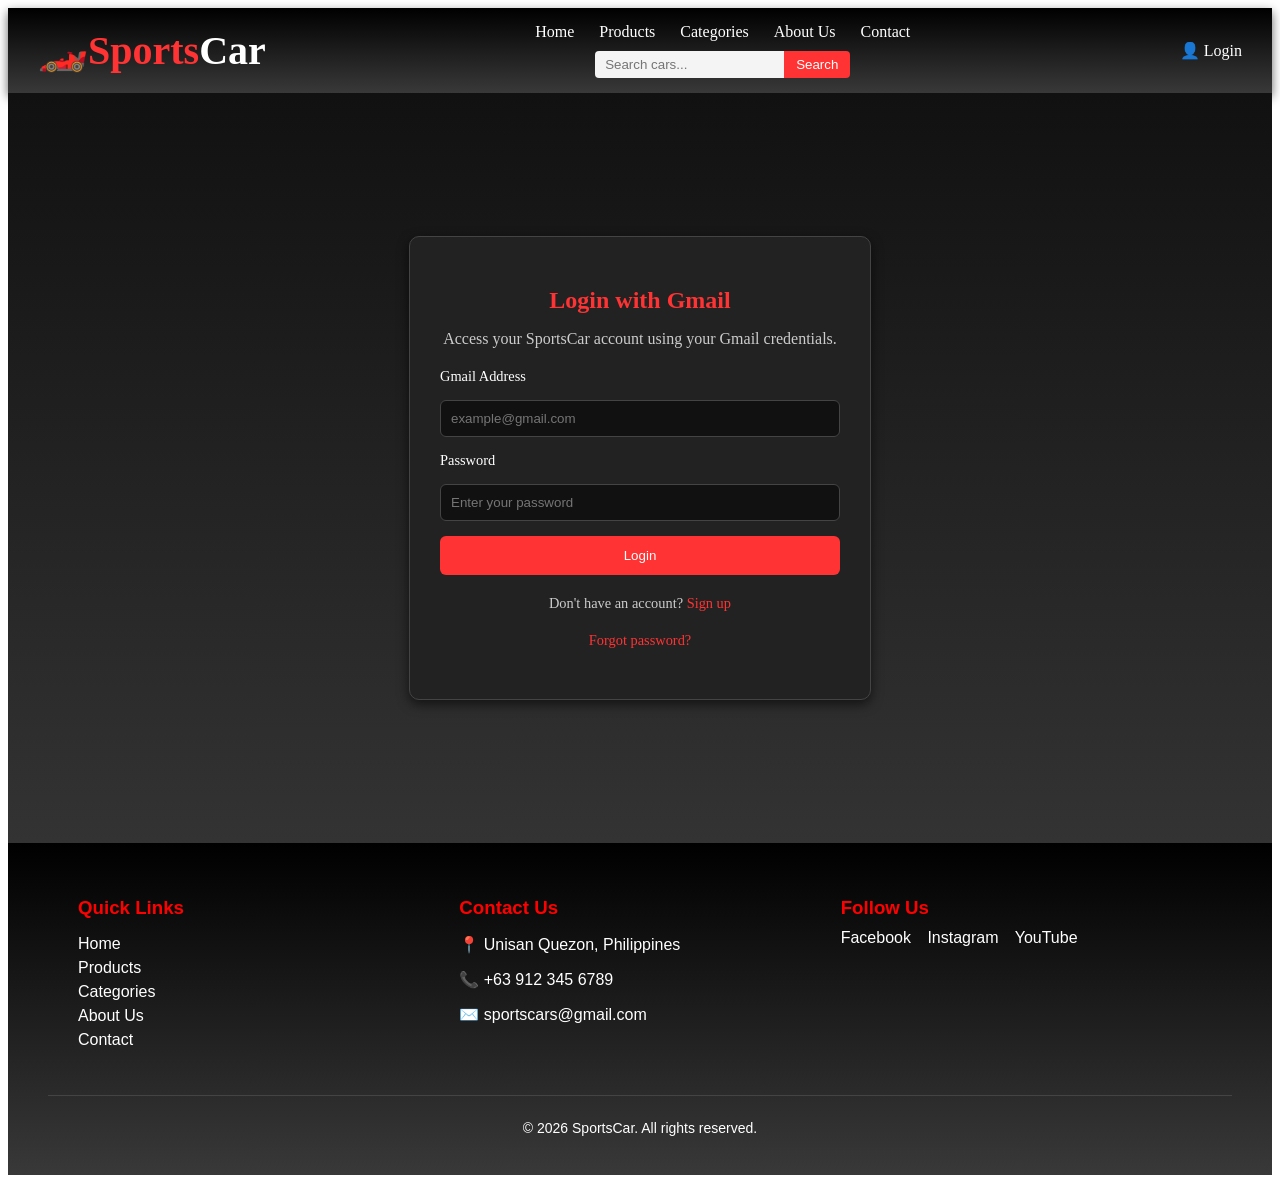
<file: login.html>
<!DOCTYPE html>
<html lang="en">
<head>
  <meta charset="UTF-8">
  <title>Login - SportsCar</title>
  <link rel="stylesheet" href="project.css">
</head>
<body>

<header>
  <div class="logo">
    <a href="index.html">🏎️ <span class="red">Sports</span><span class="white">Car</span></a>
  </div>

  <div class="nav-container">
    <nav class="nav-menu">
      <ul>
        <li><a href="index.html">Home</a></li>
        <li><a href="products.html">Products</a></li>
        <li><a href="categories.html">Categories</a></li>
        <li><a href="about.html">About Us</a></li>
        <li><a href="contact.html">Contact</a></li>
      </ul>
    </nav>

    <form class="search-bar">
      <input type="text" placeholder="Search cars...">
      <button type="submit">Search</button>
    </form>
  </div>

  <div class="login-container">
    <a href="login.html" class="icon active">👤 Login</a>
  </div>
</header>

<!-- Login Section -->
<section class="login-page">
  <div class="login-box">
    <h1>Login with Gmail</h1>
    <p>Access your SportsCar account using your Gmail credentials.</p>

    <form class="login-form">
      <label for="email">Gmail Address</label>
      <input type="email" id="email" name="email" placeholder="example@gmail.com" required>

      <label for="password">Password</label>
      <input type="password" id="password" name="password" placeholder="Enter your password" required>

      <button type="submit" class="btn-login">Login</button>
    </form>

    <div class="login-footer">
      <p>Don't have an account? <a href="#">Sign up</a></p>
      <p><a href="#">Forgot password?</a></p>
    </div>
  </div>
</section>

  
<footer class="footer">
  <div class="footer-container">
    <div class="footer-section">
      <h3>Quick Links</h3>
      <ul>
        <li><a href="index.html">Home</a></li>
        <li><a href="products.html">Products</a></li>
        <li><a href="categories.html">Categories</a></li>
        <li><a href="about.html">About Us</a></li>
        <li><a href="contact.html">Contact</a></li>
      </ul>
    </div>

    <div class="footer-section">
      <h3>Contact Us</h3>
      <p>📍 Unisan Quezon, Philippines</p>
      <p>📞 +63 912 345 6789</p>
      <p>✉️ sportscars@gmail.com</p>
    </div>

    <div class="footer-section">
      <h3>Follow Us</h3>
      <div class="social-icons">
        <a href="#">Facebook</a>
        <a href="#">Instagram</a>
        <a href="#">YouTube</a>
      </div>
    </div>
  </div>

  <div class="footer-bottom">
    <p>© 2026 SportsCar. All rights reserved.</p>
  </div>
</footer>

</body>
</html>
</file>
<file: project.css>
/* ================================
   INDEX/HOME PAGE
   ================================ */
header {
  display: flex;
  justify-content: space-between;
  align-items: center; 
  background: linear-gradient(180deg, #000000 0%, #444444 120%, #f4f4f4 100%);
  padding: 15px 30px;
  box-shadow: 0 4px 10px rgba(0,0,0,0.6);
}

.logo a {
  font-size: 2.5em;
  font-weight: bold;
  text-decoration: none;
  line-height: 1;
  margin: 0;
  padding: 0;
  display: flex;
  align-items: center;
}

.logo .red { color: #ff3333; }
.logo .white { color: #ffffff; }

.nav-container {
  display: flex;
  flex-direction: column;   
  align-items: center;     
  flex: 1;
}

.nav-menu ul {
  list-style: none;
  display: flex;
  gap: 25px;
  margin: 0;
  padding: 0;
}

.nav-menu a {
  text-decoration: none;
  color: white;
  font-weight: 500;
}

.nav-menu a:hover {
  color: #ff3333;
  border-bottom: 2px solid #ff3333;
}

.search-bar {
  display: flex;
  margin-top: 10px; 
}

.search-bar input {
  padding: 6px 10px;
  border: none;
  border-radius: 4px 0 0 4px;
  background: #f4f4f4;
  color: #333;
}

.search-bar button {
  padding: 6px 12px;
  background: #ff3333;
  color: white;
  border: none;
  border-radius: 0 4px 4px 0;
  cursor: pointer;
}

.search-bar button:hover {
  background: #cc0000;
}

.login-container {
  display: flex;
  align-items: center; 
}

.icon {
  text-decoration: none;
  color: white;
  font-weight: 500;
}

.icon:hover {
  color: #ff3333;
}
/*Body*/
.car {
  height: 80vh;
  background:url("../static/images/image.png") no-repeat center center/cover;
  position: relative;
}
.car::before {
  content: "";
  position: absolute;
  top: 0;
  left: 0;
  width: 100%;
  height: 100%;
  background: rgba(0,0,0,0.6); 
}

.car-content {
  position: relative;
  z-index: 2;
  color: white;
  padding: 100px 50px;
}

.car-content h1 {
  font-size: 3.5em;
  margin: 0;
}

.car-content p {
  margin-top: 10px;
  font-size: 1.2em;
  color: #ccc;
}

/*New Body*/
/* Featured Models Section */
.featured-models {
  background: linear-gradient(0deg, #000000 70%, #444444 120%, #f4f4f4 100%);
  color: #fff;
  text-align: center;
  padding: 25px 40px 30px 40px;
  box-shadow: 0 -4px 10px rgba(0,0,0,0.6);
}

.featured-models h2 {
  font-size: 2.2em;
  color: #fff;
  margin-top: 0;     
  margin-bottom: 30px; 
  letter-spacing: 1px;
  text-transform: uppercase;
}

/* Horizontal alignment */
.models-container {
  display: flex;
  justify-content: space-between; 
  align-items: flex-start;
  gap: 30px; 
}

.model-card {
  background-color: #1a1a1a;
  border: 1px solid #333;
  border-radius: 8px;
  width: 300px; 
  padding: 20px;
  transition: transform 0.3s ease, box-shadow 0.3s ease;
}

.model-card:hover {
  transform: translateY(-5px);
  box-shadow: 0 0 15px rgba(179, 0, 0, 0.6);
}

.model-card img {
  width: 100%;
  height: 200px; 
  object-fit: cover; 
  border-radius: 6px;
  margin-bottom: 15px;
}

.model-card h3 {
  font-size: 1.3em;
  color: #fff;
  margin-bottom: 10px;
}

.model-card p {
  font-size: 0.95em;
  color: #ccc;
  line-height: 1.4;
  margin-bottom: 0; 
  font-style: italic; 
}
/*Footer*/
.footer {
  background: linear-gradient(180deg, #000000 0%, #444444 120%, #f4f4f4 100%);
  color: white;
  padding: 25px 40px; 
  font-family: Arial, sans-serif;
}

.footer-container {
  display: flex;
  flex-wrap: wrap;
  justify-content: space-between;
  max-width: 1200px;
  margin: auto;
  padding: 0 20px;
}

.footer-section {
  flex: 1 1 250px;
  margin: 10px;
}

.footer-section h3 {
  color: #ff0000;
  margin-bottom: 10px;
}

.footer-section ul {
  list-style: none;
  padding: 0;
}

.footer-section ul li {
  margin: 6px 0;
}

.footer-section ul li a {
  color: white;
  text-decoration: none;
  transition: color 0.3s;
}

.footer-section ul li a:hover {
  color: #ff0000;
}

.social-icons a {
  margin-right: 12px;
  color: white;
  text-decoration: none;
  transition: color 0.3s;
}

.social-icons a:hover {
  color: #ff0000;
}

.footer-bottom {
  text-align: center;
  margin-top: 20px;
  border-top: 1px solid #444;
  padding-top: 10px;
  font-size: 14px;
}

/* ================================
   CONTACT PAGE 
   ================================ */

/* Hero Section */
.contact-hero {
  height: 60vh;
  background: url("../static/images/image.png") no-repeat center center/cover;
  position: relative;
}

.contact-hero::before {
  content: "";
  position: absolute;
  top: 0; left: 0;
  width: 100%; height: 100%;
  background: rgba(0,0,0,0.6); /* dark overlay */
}

.contact-hero-content {
  position: relative;
  z-index: 2;
  text-align: center;
  color: white;
  padding-top: 150px;
}

.contact-hero-content h1 {
  font-size: 3em;
  margin-bottom: 15px;
  color: #ff3333; /* red accent */
}

.contact-hero-content p {
  font-size: 1.2em;
  color: #ccc;
}

/* Group Contact Info Section */
.group-contact {
  background: #111;
  color: white;
  text-align: center;
  padding: 40px 20px;
}

.group-contact h2 {
  color: #ff3333;
  font-size: 2em;
  margin-bottom: 30px;
}

.contact-grid {
  display: grid;
  grid-template-columns: repeat(3, 1fr);
  gap: 25px;
  max-width: 1000px;
  margin: auto;
}

.contact-card {
  background: #222;
  border: 1px solid #444;
  border-radius: 8px;
  padding: 20px;
  box-shadow: 0 4px 8px rgba(0,0,0,0.5);
  transition: transform 0.3s, border-color 0.3s;
}

.contact-card:hover {
  transform: scale(1.05);
  border-color: #ff3333;
}

.contact-card h3 {
  color: #ff3333;
  margin-bottom: 10px;
}

.contact-card p {
  color: #ccc;
  margin: 5px 0;
}

/* ================================
   ABOUT PAGE STYLES
   ================================ */

/*About Page*/
.about-page {
  padding: 40px;
  text-align: center;
  color: white;
  background: linear-gradient(to bottom, #111, #333);
}

.about-page h1 {
  color: #ff0000;
  margin-bottom: 20px;
}

.about-details {
  max-width: 800px;
  margin: auto;
  text-align: left;
}

.about-details h2 {
  color: #ff0000;
  margin-top: 20px;
}

.about-hero {
  display: flex;
  flex-wrap: wrap;
  align-items: center;
  background: #111;
  padding: 40px 20px;
}

.about-hero img {
  flex: 1;
  max-width: 500px;
  border-radius: 8px;

  /* Fade effect on the left side */
  -webkit-mask-image: linear-gradient(to right, transparent, black 30%);
  -webkit-mask-repeat: no-repeat;
  -webkit-mask-size: cover;

  mask-image: linear-gradient(to right, transparent, black 30%);
  mask-repeat: no-repeat;
  mask-size: cover;
}

.about-hero-text {
  flex: 1;
  padding: 20px;
}
.about-hero-text h2 {
  color: #e74c3c;
}
.about-hero-text p {
  color: #ccc;
}
.about-hero img {
  flex: 1;
  max-width: 500px;
  border-radius: 8px;
}

.about-story {
  text-align: center;
  padding: 40px 20px;
  background: #1a1a1a;
}

.about-story h2 {
  color: #e74c3c;
}

.about-story p {
  max-width: 600px; /* smaller width for better readability */
  margin: 15px auto; /* centers each paragraph */
  color: #ddd;
  line-height: 1.6; /* adds breathing space between lines */
}

.about-story img {
  margin-top: 20px;
  max-width: 600px;
  border-radius: 8px;
}

.about-values {
  padding: 40px 20px;
  background: #222;
}
.about-values h2 {
  text-align: center;
  color: #e74c3c;
}
.about-value-grid {
  display: grid;
  grid-template-columns: repeat(auto-fit, minmax(220px, 1fr));
  gap: 20px;
  margin-top: 20px;
}
.about-value-card {
  background: #333;
  padding: 20px;
  border-radius: 8px;
  text-align: center;
}
.about-value-card h3 {
  color: #fff;
}
.about-value-card p {
  color: #bbb;
}

.about-team {
  padding: 40px 20px;
  background: #111;
}
.about-team h2 {
  text-align: center;
  color: #e74c3c;
}
.about-team-grid {
  display: grid;
  grid-template-columns: repeat(auto-fit, minmax(180px, 1fr));
  gap: 20px;
  margin-top: 20px;
}
.about-team-card {
  background: #222;
  padding: 15px;
  border-radius: 8px;
  text-align: center;
}
.about-team-card img {
  width: 100%;
  border-radius: 50%;
  margin-bottom: 10px;
}
.about-team-card p {
  color: #ccc;
}


/* ================================
   LOG IN PAGE 
   ================================ */

.login-page {
  display: flex;
  justify-content: center;
  align-items: center;
  padding: 60px 20px;
  background: linear-gradient(to bottom, #111, #333);
  min-height: 70vh; /* fills most of the screen */
}

.login-box {
  background: #222;
  border: 1px solid #444;
  border-radius: 10px;
  padding: 30px;
  max-width: 400px;
  width: 100%;
  text-align: center;
  box-shadow: 0 4px 12px rgba(0,0,0,0.6);
}

.login-box h1 {
  color: #ff3333;
  margin-bottom: 15px;
}

.login-box p {
  color: #ccc;
  margin-bottom: 20px;
}

.login-form {
  display: flex;
  flex-direction: column;
  gap: 15px;
}

.login-form label {
  text-align: left;
  color: #fff;
  font-size: 0.9em;
}

.login-form input {
  padding: 10px;
  border: 1px solid #444;
  border-radius: 6px;
  background: #111;
  color: #fff;
}

.btn-login {
  padding: 12px;
  background: #ff3333;
  color: #fff;
  border: none;
  border-radius: 6px;
  cursor: pointer;
  transition: background 0.3s;
}

.btn-login:hover {
  background: #cc0000;
}

.login-footer {
  margin-top: 20px;
  font-size: 0.9em;
}

.login-footer a {
  color: #ff3333;
  text-decoration: none;
}

.login-footer a:hover {
  text-decoration: underline;
}
  
/* ================================
   CATEGORIES PAGE STYLES
   ================================ */
.categories-page {
  padding: 5px 10px;
  background: linear-gradient(to bottom, #111, #222); /* gradient background */
  color: white;
  text-align: center;
}

.categories-page h1 {
  color: #ff3333;
  font-size: 2.5em;
  margin-bottom: 10px;
  border-bottom: 2px solid #444; /* underline divider */
  display: inline-block;
  padding-bottom: 5px;
}

.categories-page p {
  color: #ccc;
  margin-bottom: 40px;
}

/* Category block framed layout */
.category-block {
  display: flex;
  align-items: center;
  justify-content: space-between;
  margin: 15px 0;
  flex-wrap: wrap;
  padding: 5px 20px;
  border-top: 2px solid #333;   /* divider line */
  border-bottom: 2px solid #333;
  background: #1a1a1a;          /* section background */
  border-radius: 8px;
  box-shadow: 0 0 12px rgba(255,51,51,0.3); /* subtle red glow */
}

.category-info {
  flex: 1;
  padding: 20px;
  max-width: 500px;
}

.category-info h2 {
  color: #ff3333;
  margin-bottom: 15px;
}

.category-info p {
  color: #ddd;
  line-height: 1.6;
  margin-bottom: 20px;
}

/* View Models button */
.view-btn {
  display: inline-block;
  padding: 10px 18px;
  background: #ff3333;
  color: #fff;
  text-decoration: none;
  border-radius: 6px;
  transition: background 0.3s ease;
}

.view-btn:hover {
  background: #cc0000;
}

/* Category image */
.category-image {
  flex: 1;
  max-width: 500px;
}

.category-image img {
  width: 100%;
  border-radius: 8px;
}

/* Fade effects */
.fade-right img {
  -webkit-mask-image: linear-gradient(to left, transparent, black 30%);
  mask-image: linear-gradient(to left, transparent, black 30%);
}

.fade-left img {
  -webkit-mask-image: linear-gradient(to right, transparent, black 30%);
  mask-image: linear-gradient(to right, transparent, black 30%);
}

/* Responsive Design */
@media (max-width: 768px) {
  .category-block {
    flex-direction: column;
    text-align: center;
  }

  .category-info, .category-image {
    max-width: 100%;
  }

  .category-info {
    margin-bottom: 20px;
  }
}
/* ================================
   PRODUCTS PAGE STYLES
   ================================ */
html {
  scroll-behavior: smooth; /* smooth scrolling */
}

.products-page {
  padding: 20px 20px;
  background: linear-gradient(to bottom, #111, #333);
  color: #fff;
}

.products-container {
  display: flex;
  gap: 20px;
  padding: 20px;
}

/* Sidebar */
.products-sidebar {
  flex: 0 0 150px; /* reduced width even more */
  background: #222;
  color: #fff;
  border: 1px solid #444;
  border-radius: 8px;
  padding: 12px; /* slightly smaller padding */
  height: fit-content;
  position: sticky;
  top: 100px;
}

.products-sidebar h2 {
  color: #ff3333;
  margin-bottom: 12px;
  font-size: 1.1em;
}

.products-sidebar ul {
  list-style: none;
  padding: 0;
}

.products-sidebar ul li {
  margin-bottom: 12px;
}

.products-sidebar ul li a {
  text-decoration: none;
  color: #ccc;
  padding: 8px;
  display: block;
  border-radius: 6px;
  border: 1px solid #444;
  background: #1a1a1a;
  transition: background 0.3s, color 0.3s, transform 0.2s;
  font-size: 0.9em; /* smaller text */
}

.products-sidebar ul li a:hover {
  background: #ff3333;
  color: #fff;
  transform: scale(1.05);
}

/* Product List */
.products-list {
  flex: 1;
  display: flex;
  flex-direction: column;
  gap: 40px;
}

.products-section h2 {
  color: #ff3333;
  margin-top: 0;
  margin-bottom: 15px;
  background: #111; /* dark background for contrast */
  padding: 5px 18px;
  border: 2px solid #ff3333;
  border-radius: 8px;
  font-weight: bold;
  box-shadow: 0 0 6px #ff3333; /* softer glow */
  display: inline-block; /* box fits the text */
}

/* Center the box itself */
.products-section {
  text-align: center; /* centers the h2 box inside the section */
}

.products-grid {
  display: grid;
  grid-template-columns: 1fr; /* single product per row */
  gap: 25px;
  width: 100%;
}

/* Product Card */
.product-card {
  background: #222;
  color: #fff;
  border: 1px solid #444;
  border-radius: 10px;
  padding: 10px;
  text-align: left;
  box-shadow: 0 4px 10px rgba(0,0,0,0.6);
  width: 100%;
  max-width: 100%; /* wider cards to use more space */
  margin: 0 auto;
  transition: transform 0.3s ease, box-shadow 0.3s ease;
}

.product-card:hover {
  transform: translateY(-5px);
  box-shadow: 0 0 15px rgba(179, 0, 0, 0.6);
}

.product-card img {
  width: 100%;
  height:max-content; /* bigger image height */
  object-fit: contain;
  border-radius: 8px;
  margin-bottom: 0;
}

.product-card h3 {
  color: #ff3333;
  margin: 0px 0;
  font-size: 1.8em; /* bigger font size */
  font-weight: bold;
  text-align: left;
}

/* Product Info */
.product-info {
  margin: 6px 0;
  font-size: 0.9em;
}

.product-info .price {
  font-size: 1.1em;
  font-weight: bold;
  color: #00ff99;
}

.product-info .stock {
  font-size: 0.85em;
  color: #ffcc00;
  margin: 3px 0;
}

.product-info .description {
  font-size: 0.85;
  color: #ccc;
  margin-top: 3px;
}

/* Action Buttons */
.product-actions {
  margin-top: 10px;
  display: flex;
  justify-content: space-between; /* left group stays left, right group goes right */
  align-items: center;
}

.left-buttons {
  display: flex;
  gap: 10px; /* spacing between left-side buttons */
}

.right-buttons {
  display: flex;
}

.product-actions button {
  padding: 8px 14px;
  border: none;
  border-radius: 6px;
  cursor: pointer;
  transition: background 0.3s;
  font-size: 0.9em;
}

.btn-details {
  background: #444;
  color: #fff;
}

.btn-details:hover {
  background: #666;
}

.btn-buy {
  background: #ff3333;
  color: #fff;
}

.btn-buy:hover {
  background: #cc0000;
}
</file>
